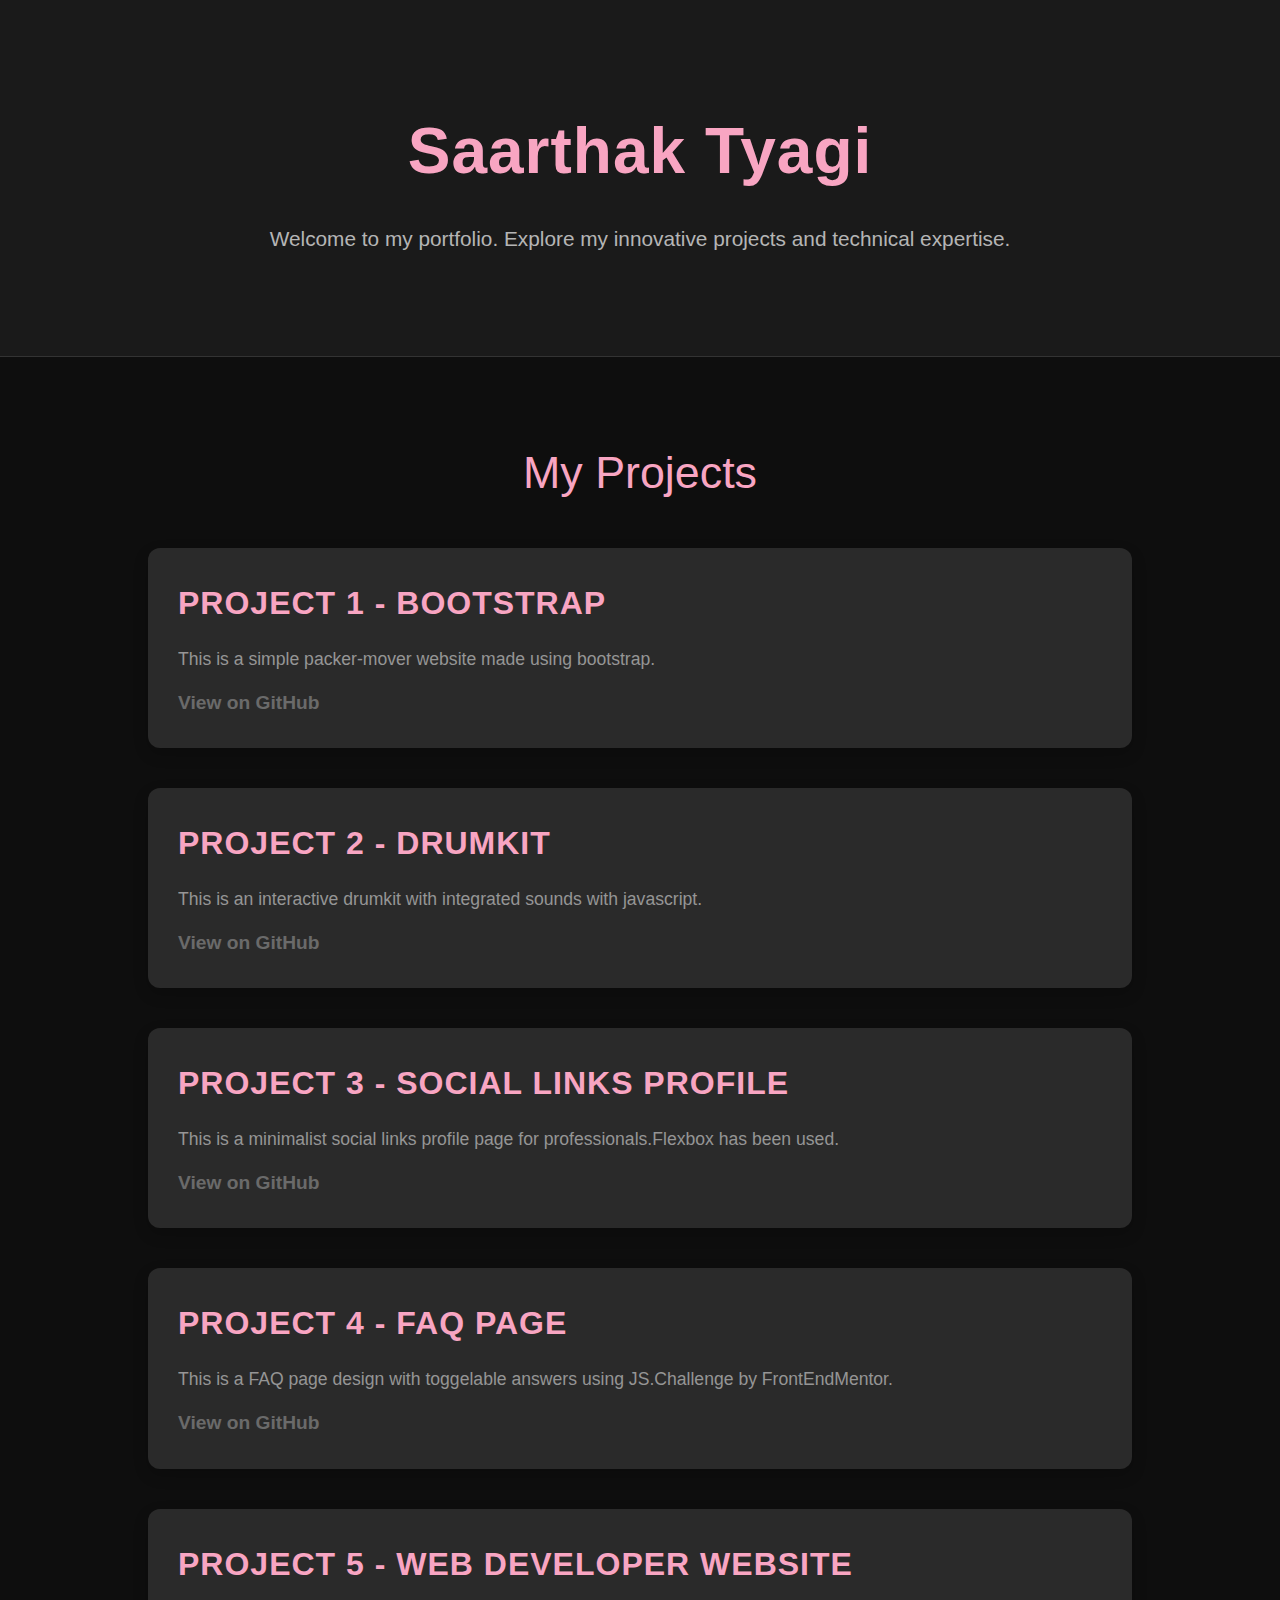
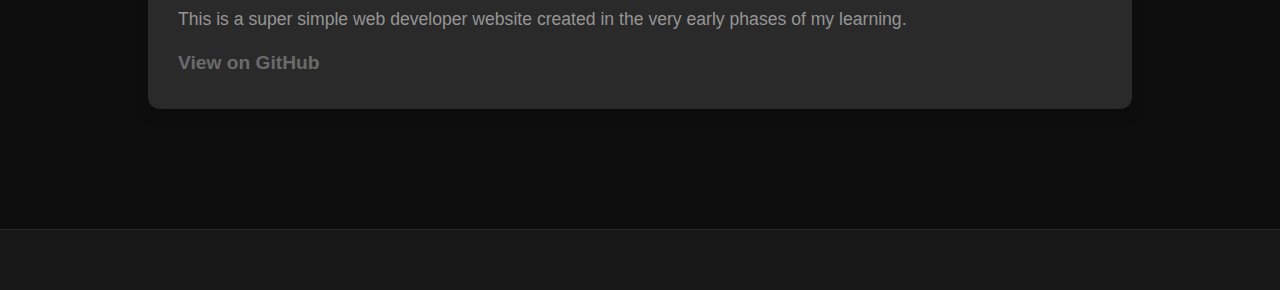
<file: index.html>
<!DOCTYPE html>
<html lang="en">
<head>
    <meta charset="UTF-8">
    <meta name="viewport" content="width=device-width, initial-scale=1.0">
    <title>Your Portfolio</title>
    <style>
        /* General Styles */
        * {
            margin: 0;
            padding: 0;
            box-sizing: border-box;
        }

        body {
            font-family: 'Arial', sans-serif;
            background: #0e0e0e;
            color: #ececec;
            line-height: 1.6;
            padding: 0;
            margin: 0;
        }

        .container {
            width: 80%;
            margin: 0 auto;
            padding: 20px;
        }

        a {
            text-decoration: none;
            color: #6a6a6a;
            font-weight: 600;
            transition: color 0.3s ease;
        }

        a:hover {
            color: #f8a5c2;
        }

        /* Header */
        header {
            background-color: #1a1a1a;
            color: #fff;
            padding: 80px 0;
            text-align: center;
            border-bottom: 1px solid #333;
        }

        header h1 {
            font-size: 4rem;
            margin-bottom: 20px;
            letter-spacing: 1px;
            color: #f8a5c2;
        }

        header p {
            font-size: 1.3rem;
            margin-top: 10px;
            color: #dcdcdc;
            opacity: 0.8;
        }

        /* Main Section */
        main {
            padding: 60px 0;
        }

        .projects h2 {
            text-align: center;
            font-size: 2.8rem;
            margin-bottom: 40px;
            color: #f8a5c2;
            font-weight: 500;
        }

        .project {
            background-color: #2a2a2a;
            padding: 30px;
            margin-bottom: 40px;
            border-radius: 12px;
            box-shadow: 0 6px 15px rgba(0, 0, 0, 0.2);
            transition: transform 0.3s ease, box-shadow 0.3s ease;
        }

        .project:hover {
            transform: translateY(-10px);
            box-shadow: 0 10px 25px rgba(0, 0, 0, 0.3);
        }

        .project h3 {
            font-size: 2rem;
            margin-bottom: 15px;
            color: #f8a5c2;
            text-transform: uppercase;
            letter-spacing: 1px;
        }

        .project p {
            font-size: 1.1rem;
            margin-bottom: 15px;
            color: #b0b0b0;
            opacity: 0.8;
        }

        .project a {
            font-size: 1.2rem;
            color: #6a6a6a;
            transition: color 0.3s ease;
        }

        .project a:hover {
            color: #f8a5c2;
        }

        /* Footer */
        footer {
            background-color: #1a1a1a;
            color: #fff;
            text-align: center;
            padding: 30px 0;
            border-top: 1px solid #333;
            opacity: 0.8;
        }

        /* Animation */
        @keyframes fadeIn {
            0% {
                opacity: 0;
                transform: translateY(20px);
            }
            100% {
                opacity: 1;
                transform: translateY(0);
            }
        }

        .container {
            animation: fadeIn 1s ease-out;
        }

    </style>
</head>
<body>
    <header>
        <div class="container">
            <h1>Saarthak Tyagi</h1>
            <p>Welcome to my portfolio. Explore my innovative projects and technical expertise.</p>
        </div>
    </header>
    
    <main>
        <div class="container">
            <section class="projects">
                <h2>My Projects</h2>
                <div class="project">
                    <h3>Project 1 - Bootstrap</h3>
                    <p>This is a simple packer-mover website made using bootstrap.</p>
                    <a href="projects/Bootstrap Components/solution.html" target="_blank">View on GitHub</a>
                </div>
                <div class="project">
                    <h3>Project 2 - Drumkit</h3>
                    <p>This is an interactive drumkit with integrated sounds with javascript.</p>
                    <a href="projects/Drum Kit Completed/index.html" target="_blank">View on GitHub</a>
                </div>
                <div class="project">
                    <h3>Project 3 - Social Links profile</h3>
                    <p>This is a minimalist social links profile page for professionals.Flexbox has been used.</p>
                    <a href="projects/Social links profile/Social links profile.html" target="_blank">View on GitHub</a>
                </div>
                <div class="project">
                    <h3>Project 4 - FAQ Page</h3>
                    <p>This is a FAQ page design with toggelable answers using JS.Challenge by FrontEndMentor.</p>
                    <a href="projects/faq-accordion-main/index.html" target="_blank">View on GitHub</a>
                </div>
                <div class="project">
                    <h3>Project 5 - Web developer website</h3>
                    <p>This is a super simple web developer website created in the very early phases of my learning.</p>
                    <a href="projects/Web developer website/website.html" target="_blank">View on GitHub</a>
                </div>
                <!-- Add more projects here -->
            </section>
        </div>
    </main>
    
    <footer>
    </footer>
</body>
</html>
</file>
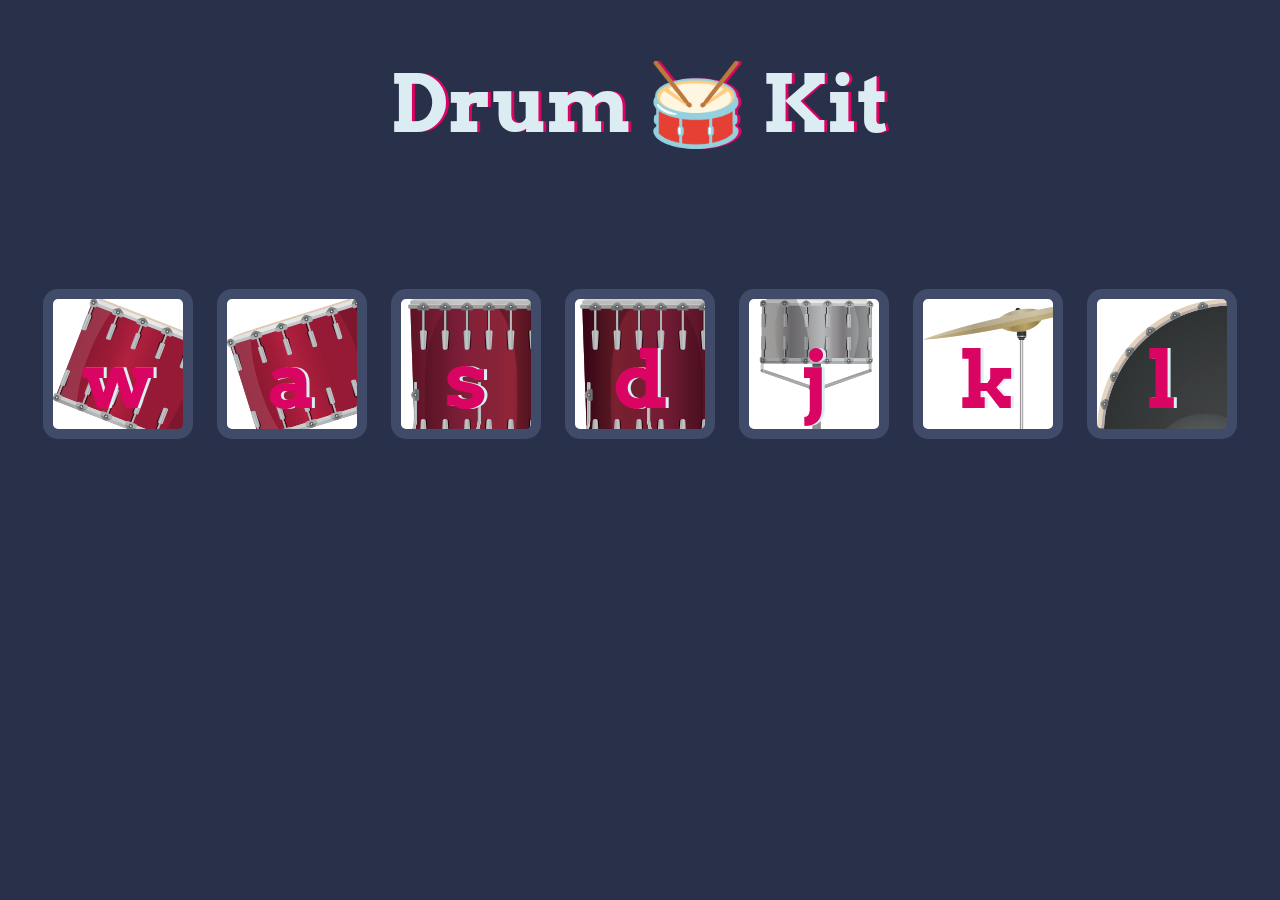
<file: projects/Drum Kit Completed/index.html>
<!DOCTYPE html>
<html lang="en" dir="ltr">

<head>
  <meta charset="utf-8">
  <title>Drum Kit</title>
  <link rel="stylesheet" href="styles.css">
  <link href="https://fonts.googleapis.com/css?family=Arvo" rel="stylesheet">
</head>

<body>
  <h1 id="title">Drum 🥁 Kit</h1>
  <div class="set">
    <button class="w drum">w</button>
    <button class="a drum">a</button>
    <button class="s drum">s</button>
    <button class="d drum">d</button>
    <button class="j drum">j</button>
    <button class="k drum">k</button>
    <button class="l drum">l</button>
  </div>


<script src="index.js" charset="utf-8"></script>

<footer>
</footer>
</body>
</html>
</file>
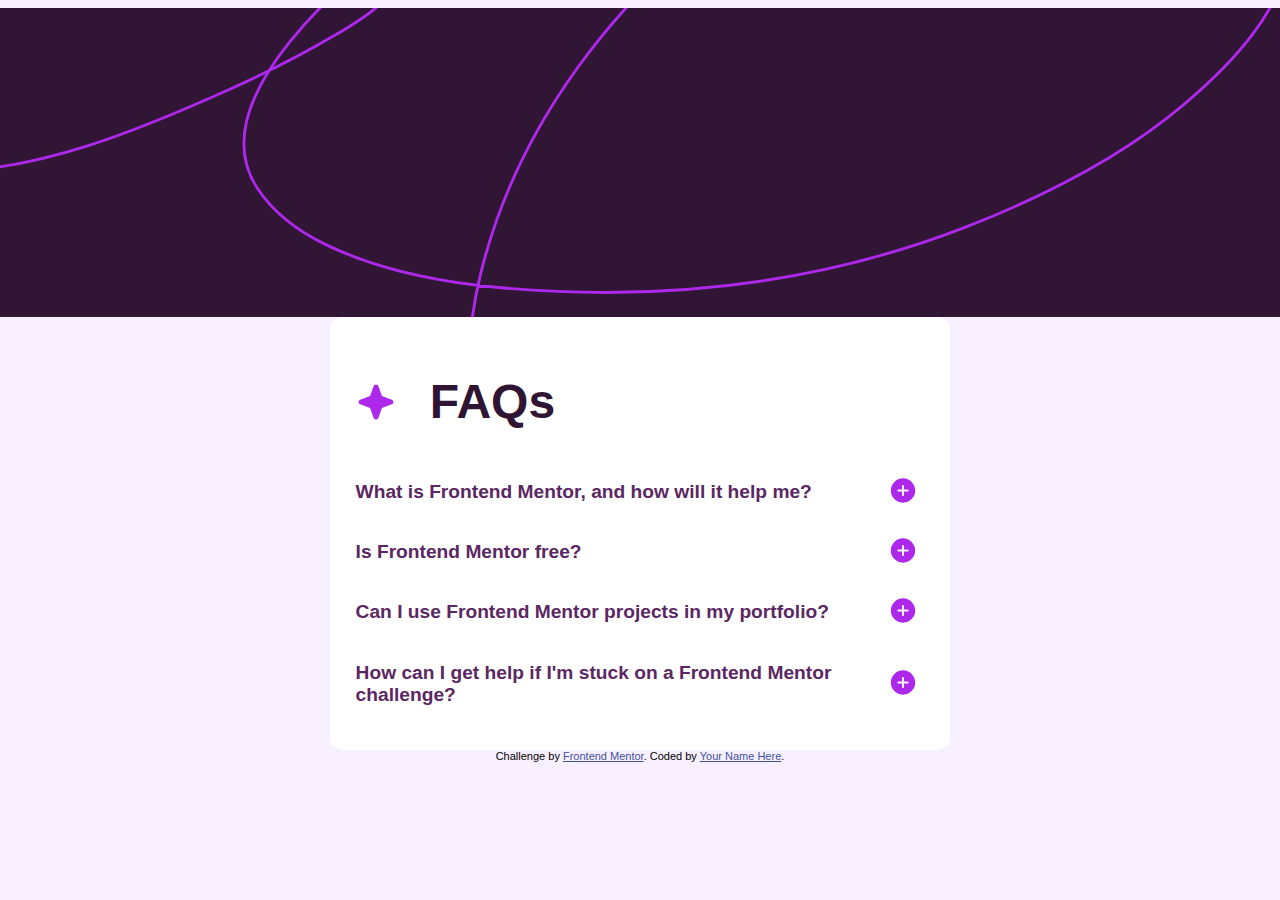
<file: projects/faq-accordion-main/index.html>
<!DOCTYPE html>
<html lang="en">
<head>
  <meta charset="UTF-8">
  <meta name="viewport" content="width=device-width, initial-scale=1.0"> <!-- displays site properly based on user's device -->

  <link rel="icon" type="image/png" sizes="32x32" href="./assets/images/favicon-32x32.png">
  
  <title>Frontend Mentor | FAQ accordion</title>

  <!-- Feel free to remove these styles or customise in your own stylesheet 👍 -->
  <style>
    .attribution { font-size: 11px; text-align: center; }
    .attribution a { color: hsl(228, 45%, 44%); }
    @font-face {
    font-family: 'Work Sans'; /* Define the font name */
    src: url('./assets/fonts/WorkSans-VariableFont_wght.ttf') format('truetype');}
    body{background-color: hsl(275, 100%, 97%);
    display: flex;
    justify-content: center;
    align-items: center;
    flex-direction: column;
    font-family: 'Work-sans',sans-serif;
    src: url(./assets/fonts/WorkSans-VariableFont_wght.ttf);}
    .main{display: flex;
    flex-direction: column;
    background-color: white;
    width: 45%;
    border-radius: 2.5%;
    padding: 2%;}
    .question{display: flex;
    justify-content: space-between;}
    .faq{display: inline-flex;
    gap: 6%;
    font-size: 1.5rem;
    color: hsl(292, 42%, 14%);}
    .ques{color: hsl(292, 43%, 27%);
          font-size: larger;
          font-weight: 600;}
    .ans{color: hsl(292, 16%, 49%);}
    button{background-color: transparent;
    border: none;}
    .hidden{display: none;}
    .bg{width: 110%;}
    @media (max-width: 600px) {
  .main {
    width: 90%;
    padding: 5%;
  }
}
    
    
  </style>
</head>
<body>
  <img src="./assets/images/background-pattern-desktop.svg" alt="" class="bg">
<div class="main">
  
  <div class="faq">
    <img src="./assets/images/icon-star.svg" alt="">
  <h1>FAQs</h1>
  </div>
  <div class="qna">
    <div class="question">
  <p class="ques">What is Frontend Mentor, and how will it help me?</p>
<button><img src="./assets/images/icon-plus.svg" alt=""></button>
    </div>
  <p class="ans hidden">Frontend Mentor offers realistic coding challenges to help developers improve their 
  frontend coding skills with projects in HTML, CSS, and JavaScript. It's suitable for 
  all levels and ideal for portfolio building.</p>
  </div>

  <div class="qna">
    <div class="question">
      <p class="ques">Is Frontend Mentor free?</p>
    <button><img src="./assets/images/icon-plus.svg" alt=""></button>
    </div>
  <p class="ans hidden">Yes, Frontend Mentor offers both free and premium coding challenges, with the free 
  option providing access to a range of projects suitable for all skill levels.</p>
  </div>

  <div class="qna">
    <div class="question">
      <p class="ques">Can I use Frontend Mentor projects in my portfolio?</p>
      <button><img src="./assets/images/icon-plus.svg" alt=""></button>
    </div>
  <p class="ans hidden">Yes, you can use projects completed on Frontend Mentor in your portfolio. It's an excellent
  way to showcase your skills to potential employers!</p>
  </div>

  <div class="qna">
    <div class="question">
      <p class="ques">How can I get help if I'm stuck on a Frontend Mentor challenge?</p>
    <button><img src="./assets/images/icon-plus.svg" alt=""></button>
  </div>
  <p class="ans hidden">The best place to get help is inside Frontend Mentor's Discord community. There's a help 
  channel where you can ask questions and seek support from other community members.</p>
  </div>


</div>
  
  <div class="attribution">
    Challenge by <a href="https://www.frontendmentor.io?ref=challenge" target="_blank">Frontend Mentor</a>. 
    Coded by <a href="#">Your Name Here</a>.
  </div>
  <script src="./index.js"></script>
</body>
</html>
</file>
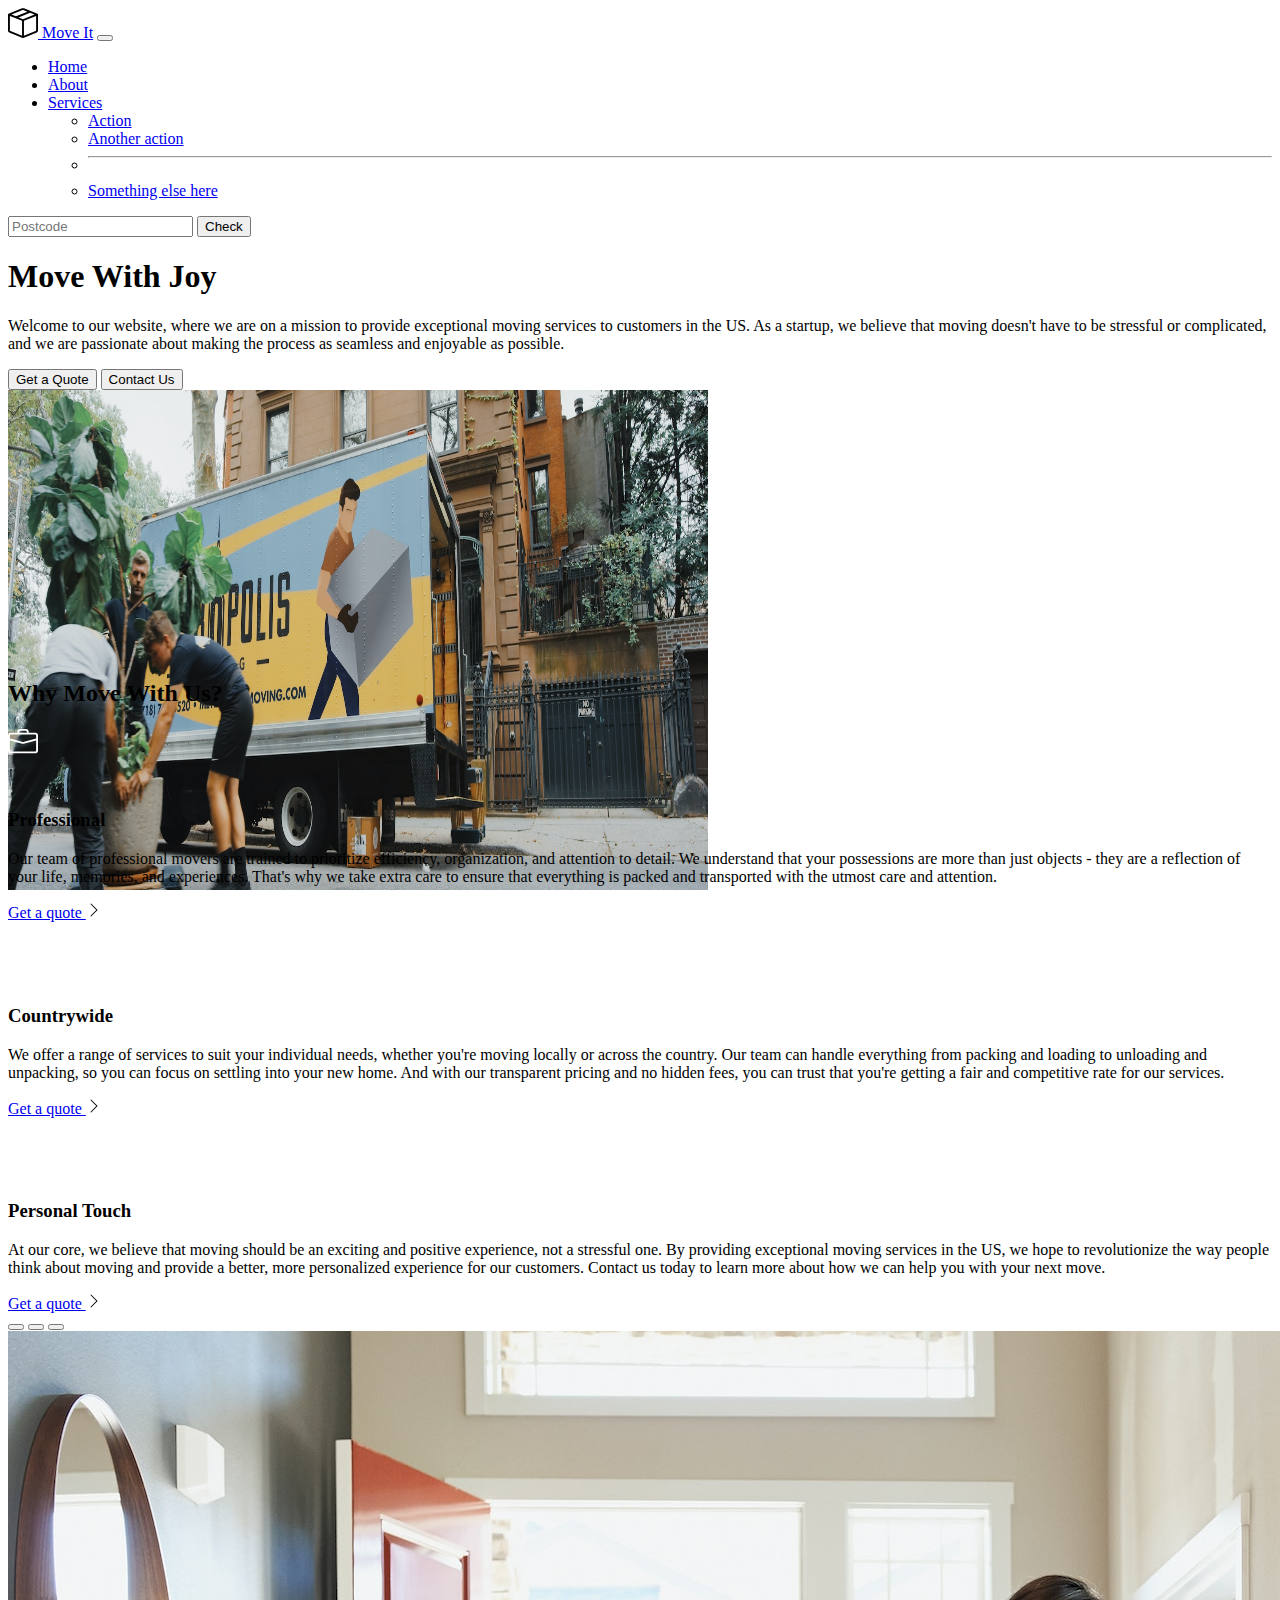
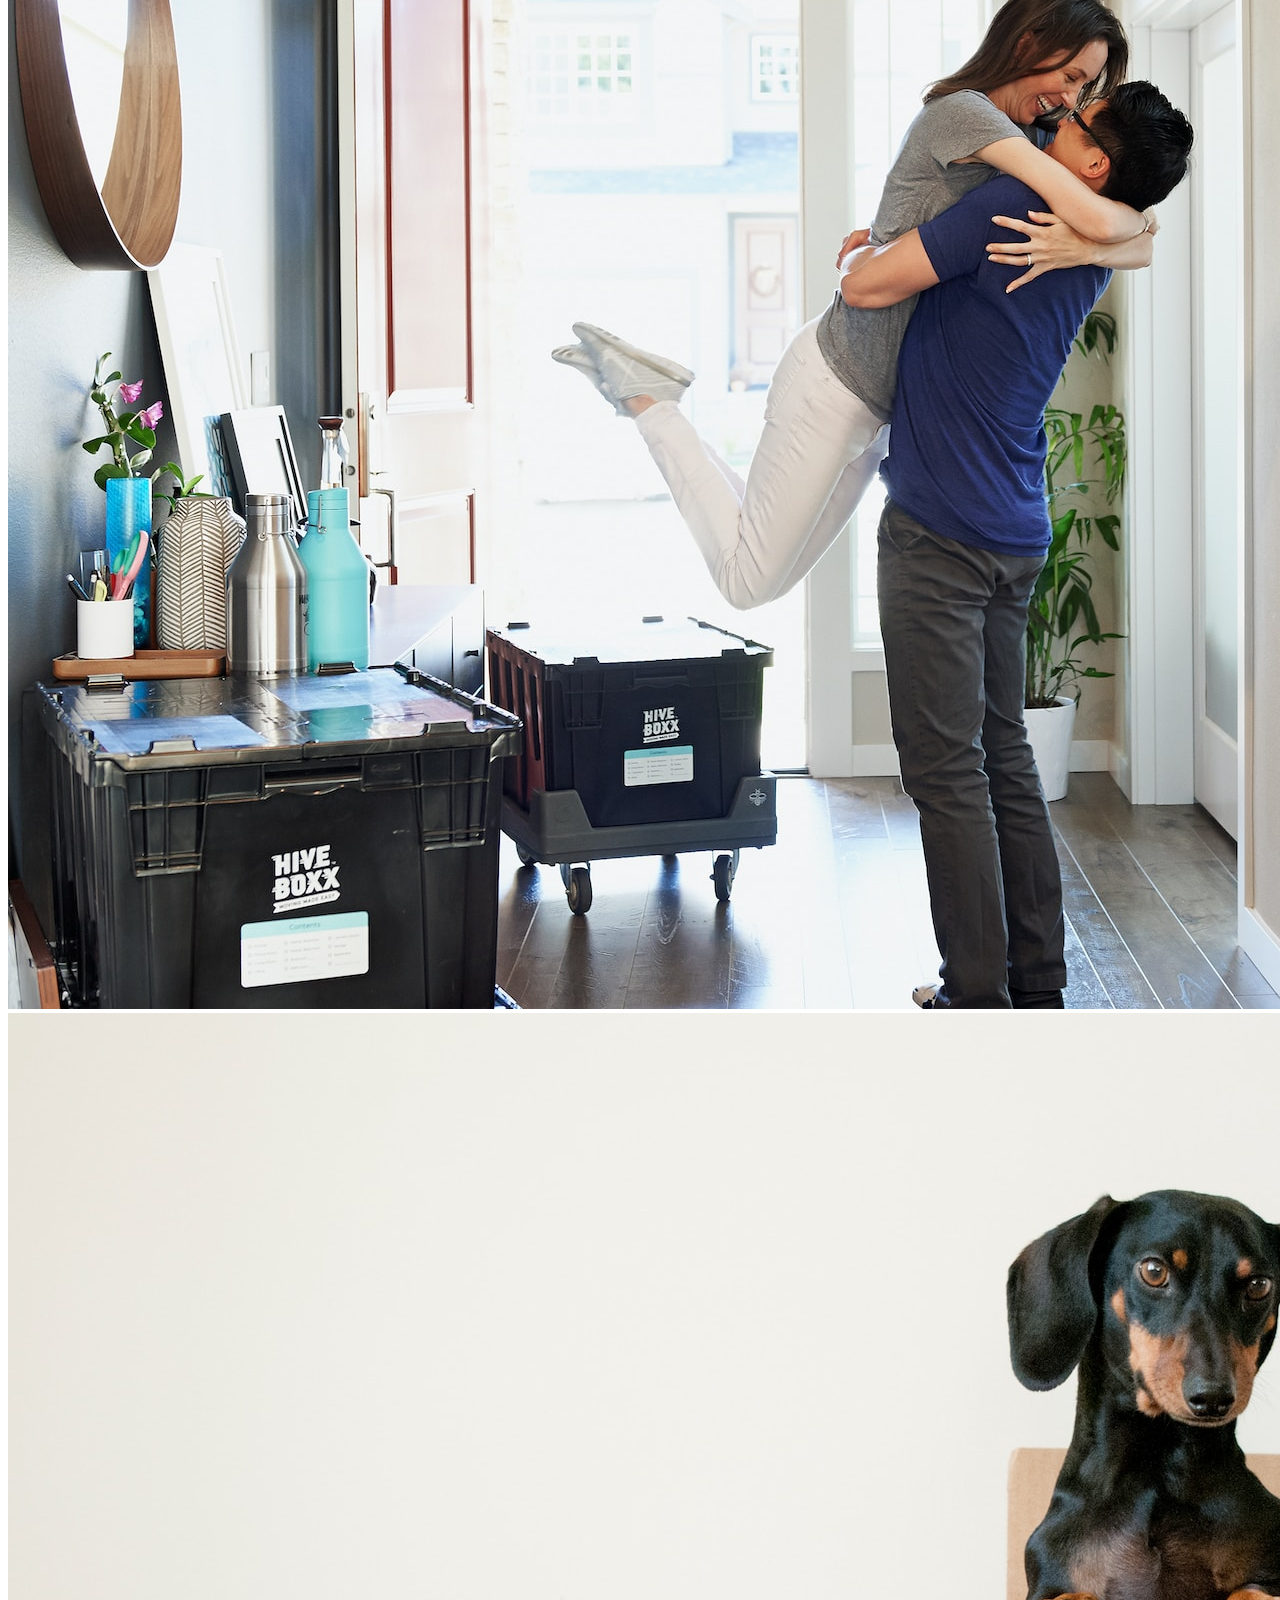
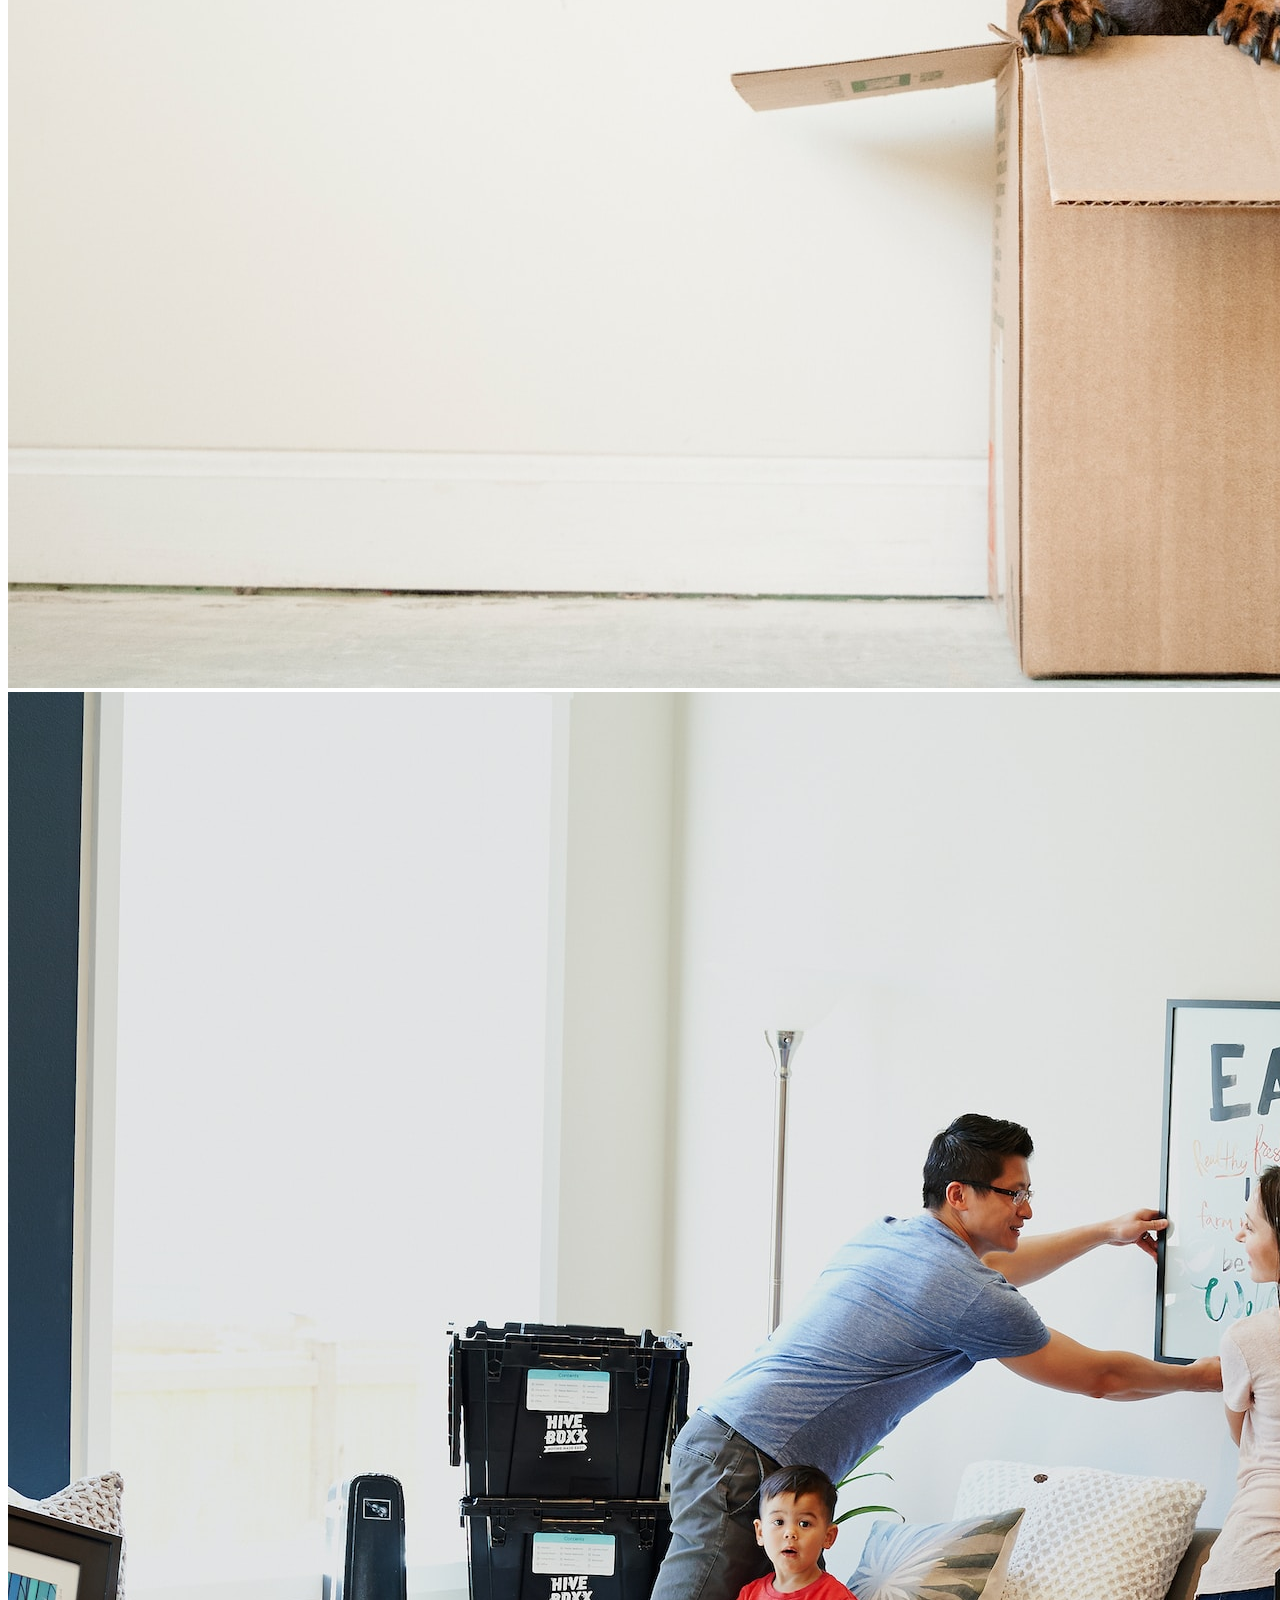
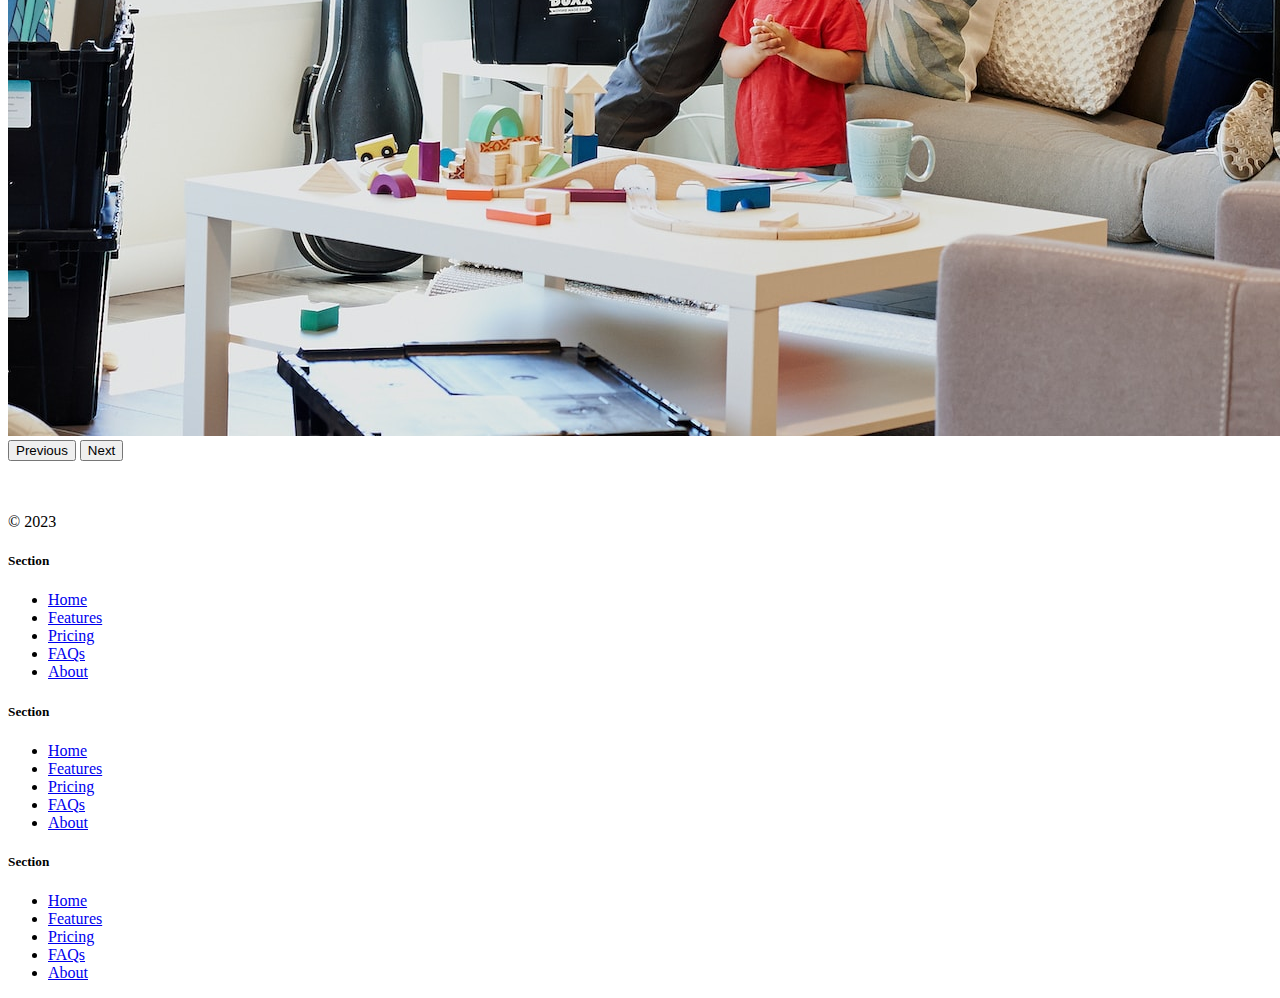
<file: projects/Bootstrap Components/solution.html>
<!DOCTYPE html>
<html lang="en">

<head>
  <meta charset="UTF-8">
  <meta name="viewport" content="width=device-width, initial-scale=1.0">
  <title>Bootstrap Components</title>
  <link href="https://cdn.jsdelivr.net/npm/bootstrap@5.3.0-alpha2/dist/css/bootstrap.min.css" rel="stylesheet"
    integrity="sha384-aFq/bzH65dt+w6FI2ooMVUpc+21e0SRygnTpmBvdBgSdnuTN7QbdgL+OapgHtvPp" crossorigin="anonymous">
  <style>
    .feature-icon {
      width: 4rem;
      height: 4rem;
      border-radius: 0.75rem;
    }
  </style>
</head>

<body>

  <nav class="navbar navbar-expand-lg bg-body-tertiary">
    <div class="container-fluid">
      <a class="navbar-brand" href="#"><img src="./box-seam.svg" alt="moveit brand icon" height="30"> Move It</a>
      <button class="navbar-toggler" type="button" data-bs-toggle="collapse" data-bs-target="#navbarSupportedContent"
        aria-controls="navbarSupportedContent" aria-expanded="false" aria-label="Toggle navigation">
        <span class="navbar-toggler-icon"></span>
      </button>
      <div class="collapse navbar-collapse" id="navbarSupportedContent">
        <ul class="navbar-nav me-auto mb-2 mb-lg-0">
          <li class="nav-item">
            <a class="nav-link active" aria-current="page" href="#">Home</a>
          </li>
          <li class="nav-item">
            <a class="nav-link" href="#">About</a>
          </li>
          <li class="nav-item dropdown">
            <a class="nav-link dropdown-toggle" href="#" role="button" data-bs-toggle="dropdown" aria-expanded="false">
              Services
            </a>
            <ul class="dropdown-menu">
              <li><a class="dropdown-item" href="#">Action</a></li>
              <li><a class="dropdown-item" href="#">Another action</a></li>
              <li>
                <hr class="dropdown-divider">
              </li>
              <li><a class="dropdown-item" href="#">Something else here</a></li>
            </ul>
          </li>
        </ul>
        <form class="d-flex" role="search">
          <input class="form-control me-2" type="search" placeholder="Postcode" aria-label="Search">
          <button class="btn btn-outline-success" type="submit">Check</button>
        </form>
      </div>
    </div>
  </nav>


  <div class="px-4 pt-5 my-5 text-center border-bottom">
    <h1 class="display-4 fw-bold text-body-emphasis">Move With Joy</h1>
    <div class="col-lg-6 mx-auto">
      <p class="lead mb-4">Welcome to our website, where we are on a mission to provide exceptional moving services to
        customers in the US. As a
        startup, we believe that moving doesn't have to be stressful or complicated, and we are passionate about making
        the
        process as seamless and enjoyable as possible.
      </p>
      <div class="d-grid gap-2 d-sm-flex justify-content-sm-center mb-5">
        <button type="button" class="btn btn-primary btn-lg px-4 me-sm-3">Get a Quote</button>
        <button type="button" class="btn btn-outline-secondary btn-lg px-4">Contact Us</button>
      </div>
    </div>
    <div class="overflow-hidden" style="max-height: 30vh;">
      <div class="container px-5">
        <img src="./moving-van.jpg" class="img-fluid border rounded-3 shadow-lg mb-4" alt="Example image" width="700"
          height="500" loading="lazy">
      </div>
    </div>
  </div>

  <div class="container px-4 py-5" id="featured-3">
    <h2 class="pb-2 border-bottom">Why Move With Us?</h2>
    <div class="row g-4 py-5 row-cols-1 row-cols-lg-3">
      <div class="feature col">
        <div
          class="feature-icon d-inline-flex align-items-center justify-content-center text-bg-primary bg-gradient fs-2 mb-3">
          <img src="./briefcase.svg" alt="briefcase" height="30">
        </div>
        <h3 class="fs-2">Professional</h3>
        <p>Our team of professional movers are trained to prioritize efficiency, organization, and attention to detail.
          We
          understand that your possessions are more than just objects - they are a reflection of your life, memories,
          and
          experiences. That's why we take extra care to ensure that everything is packed and transported with the utmost
          care and
          attention.</p>
        <a href="#" class="icon-link">
          Get a quote
          <img src="./chevron-right.svg" alt="chevron-right">
        </a>
      </div>
      <div class="feature col">
        <div
          class="feature-icon d-inline-flex align-items-center justify-content-center text-bg-primary bg-gradient fs-2 mb-3">
          <img src="./bus-front.svg" alt="bus-front" height="30">
        </div>
        <h3 class="fs-2">Countrywide</h3>
        <p>We offer a range of services to suit your individual needs, whether you're moving locally or across the
          country. Our
          team can handle everything from packing and loading to unloading and unpacking, so you can focus on settling
          into your
          new home. And with our transparent pricing and no hidden fees, you can trust that you're getting a fair and
          competitive
          rate for our services.</p>
        <a href="#" class="icon-link">
          Get a quote
          <img src="./chevron-right.svg" alt="chevron-right">
        </a>
      </div>
      <div class="feature col">
        <div
          class="feature-icon d-inline-flex align-items-center justify-content-center text-bg-primary bg-gradient fs-2 mb-3">
          <img src="./chat-square-heart.svg" alt="chat-square-heart" height="30">
        </div>
        <h3 class="fs-2">Personal Touch</h3>
        <p>At our core, we believe that moving should be an exciting and positive experience, not a stressful one. By
          providing
          exceptional moving services in the US, we hope to revolutionize the way people think about moving and provide
          a better,
          more personalized experience for our customers. Contact us today to learn more about how we can help you with
          your next
          move.</p>
        <a href="#" class="icon-link">
          Get a quote
          <img src="./chevron-right.svg" alt="chevron-right">
        </a>
      </div>
    </div>
  </div>
  <div class="container">
    <div id="carouselExampleIndicators" class="carousel slide">
      <div class="carousel-indicators">
        <button type="button" data-bs-target="#carouselExampleIndicators" data-bs-slide-to="0" class="active"
          aria-current="true" aria-label="Slide 1"></button>
        <button type="button" data-bs-target="#carouselExampleIndicators" data-bs-slide-to="1"
          aria-label="Slide 2"></button>
        <button type="button" data-bs-target="#carouselExampleIndicators" data-bs-slide-to="2"
          aria-label="Slide 3"></button>
      </div>
      <div class="carousel-inner">
        <div class="carousel-item active">
          <img src="./couple.jpg" class="d-block w-100" alt="couple">
        </div>
        <div class="carousel-item">
          <img src="./dog.jpg" class="d-block w-100" alt="dog">
        </div>
        <div class="carousel-item">
          <img src="./family.jpg" class="d-block w-100" alt="family">
        </div>
      </div>
      <button class="carousel-control-prev" type="button" data-bs-target="#carouselExampleIndicators"
        data-bs-slide="prev">
        <span class="carousel-control-prev-icon" aria-hidden="true"></span>
        <span class="visually-hidden">Previous</span>
      </button>
      <button class="carousel-control-next" type="button" data-bs-target="#carouselExampleIndicators"
        data-bs-slide="next">
        <span class="carousel-control-next-icon" aria-hidden="true"></span>
        <span class="visually-hidden">Next</span>
      </button>
    </div>
  </div>

  <div class="container">
    <footer class="row row-cols-1 row-cols-sm-2 row-cols-md-5 py-5 my-5 border-top">
      <div class="col mb-3">
        <a href="/" class="d-flex align-items-center mb-3 link-body-emphasis text-decoration-none">
          <svg class="bi me-2" width="40" height="32">
            <use xlink:href="#bootstrap"></use>
          </svg>
        </a>
        <p class="text-body-secondary">© 2023</p>
      </div>

      <div class="col mb-3">

      </div>

      <div class="col mb-3">
        <h5>Section</h5>
        <ul class="nav flex-column">
          <li class="nav-item mb-2"><a href="#" class="nav-link p-0 text-body-secondary">Home</a></li>
          <li class="nav-item mb-2"><a href="#" class="nav-link p-0 text-body-secondary">Features</a></li>
          <li class="nav-item mb-2"><a href="#" class="nav-link p-0 text-body-secondary">Pricing</a></li>
          <li class="nav-item mb-2"><a href="#" class="nav-link p-0 text-body-secondary">FAQs</a></li>
          <li class="nav-item mb-2"><a href="#" class="nav-link p-0 text-body-secondary">About</a></li>
        </ul>
      </div>

      <div class="col mb-3">
        <h5>Section</h5>
        <ul class="nav flex-column">
          <li class="nav-item mb-2"><a href="#" class="nav-link p-0 text-body-secondary">Home</a></li>
          <li class="nav-item mb-2"><a href="#" class="nav-link p-0 text-body-secondary">Features</a></li>
          <li class="nav-item mb-2"><a href="#" class="nav-link p-0 text-body-secondary">Pricing</a></li>
          <li class="nav-item mb-2"><a href="#" class="nav-link p-0 text-body-secondary">FAQs</a></li>
          <li class="nav-item mb-2"><a href="#" class="nav-link p-0 text-body-secondary">About</a></li>
        </ul>
      </div>

      <div class="col mb-3">
        <h5>Section</h5>
        <ul class="nav flex-column">
          <li class="nav-item mb-2"><a href="#" class="nav-link p-0 text-body-secondary">Home</a></li>
          <li class="nav-item mb-2"><a href="#" class="nav-link p-0 text-body-secondary">Features</a></li>
          <li class="nav-item mb-2"><a href="#" class="nav-link p-0 text-body-secondary">Pricing</a></li>
          <li class="nav-item mb-2"><a href="#" class="nav-link p-0 text-body-secondary">FAQs</a></li>
          <li class="nav-item mb-2"><a href="#" class="nav-link p-0 text-body-secondary">About</a></li>
        </ul>
      </div>
    </footer>
  </div>
  <script src="https://cdn.jsdelivr.net/npm/bootstrap@5.3.0-alpha3/dist/js/bootstrap.bundle.min.js"
    integrity="sha384-ENjdO4Dr2bkBIFxQpeoTz1HIcje39Wm4jDKdf19U8gI4ddQ3GYNS7NTKfAdVQSZe"
    crossorigin="anonymous"></script>
</body>

</html>
</file>
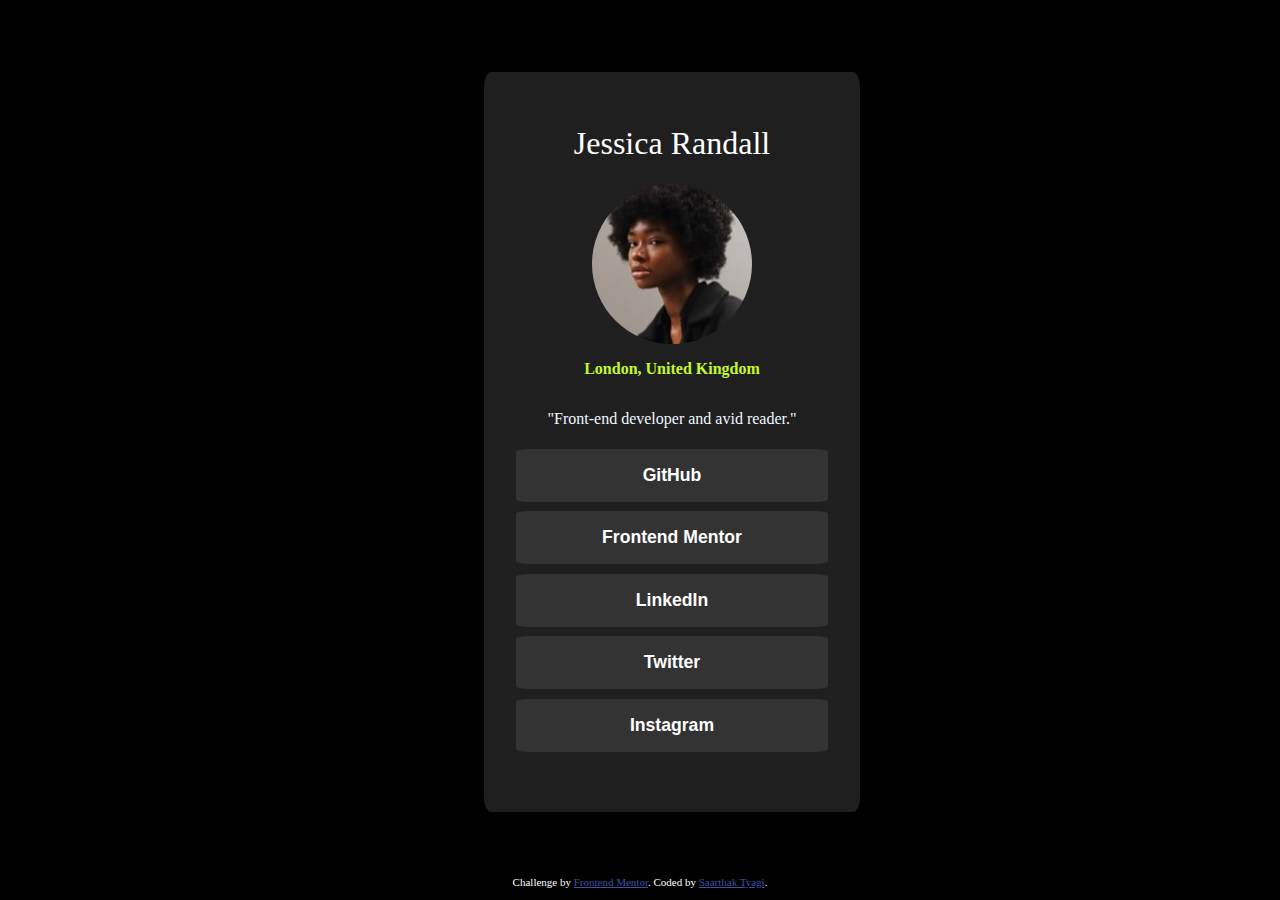
<file: projects/Social links profile/Social links profile.html>
<!DOCTYPE html>
<html lang="en">
<head>
  <meta charset="UTF-8">
  <meta name="viewport" content="width=device-width, initial-scale=1.0"> <!-- displays site properly based on user's device -->

  <link rel="icon" type="image/png" sizes="32x32" href="./assets/images/favicon-32x32.png">
  
  <title>Frontend Mentor | Social links profile</title>

  <style>
    .attribution { font-size: 11px; text-align: center; }
    .attribution a { color: hsl(228, 45%, 44%); }
    body {
      background-color: black;
      display: flex;
      flex-direction: column;
      align-items: center;
    }
    button {
      font-weight: 700;
      color: white;
      background-color: hsl(0, 0%, 20%);
      border: none;
      font-size: 1rem;
      margin: 0.3rem;
      padding-top: 1rem;
      padding-bottom: 1rem;
      width: 85%;
      border-radius: 5%;
    }
    img {
      border-radius: 50%;
      width: 8rem;
    }
    h1 {
      color: rgb(255, 255, 255);
      font-weight: 400;
    }
    .desc {
      color: aliceblue;
    }
    .location {
      color: hsl(75, 94%, 57%);
      font-weight: 600;
    }
    .main {
      font-family:'Courier New', ;
      display: flex;
      background-color: hsl(0, 0%, 12%);
      flex-direction: column;
      align-items: center;
      width: 100%;
      border-radius: 2%;
      margin-top: 9%;
      margin-bottom: 9%;
      margin: 4rem;
    }
    button:hover {
      background-color: #444;
      box-shadow: 0 4px 8px rgba(0, 0, 0, 0.2);
    }
    .last_button {
      margin-bottom: 9%;
    }
    .attribution {
      color: white;
    }

    /* Media Queries for Responsiveness */

    /* For mobile devices (max-width: 768px) */
    @media (max-width: 768px) {
      .main {
        margin: 2rem;
        width: 90%;
      }
      button {
        font-size: 0.9rem;
        width: 90%;
      }
      img {
        width: 6rem;
      }
    }

    /* For laptops and larger devices (min-width: 1024px) */
    @media (min-width: 1024px) {
      .main {
        margin: 4rem auto;
        width: 100%;
        padding: 2rem;
      }
      button {
        font-size: 1.1rem;
        width: 100%;
      }
      img {
        width: 10rem;
      }
    }
  </style>
</head>
<body>

<div>
  <div class="main">
    <h1>Jessica Randall</h1>
    <img src="./assets/images/avatar-jessica.jpeg" alt="profile pic">
    <p class="location">London, United Kingdom</p>
    <p class="desc">"Front-end developer and avid reader."</p>
    
    <button>GitHub</button>
    <button>Frontend Mentor</button>
    <button>LinkedIn</button>
    <button>Twitter</button>
    <button class="last_button">Instagram</button>
  </div>
</div>
  
  <div class="attribution">
    Challenge by <a href="https://www.frontendmentor.io?ref=challenge" target="_blank">Frontend Mentor</a>. 
    Coded by <a href="#">Saarthak Tyagi</a>.
  </div>
</body>
</html>
</file>
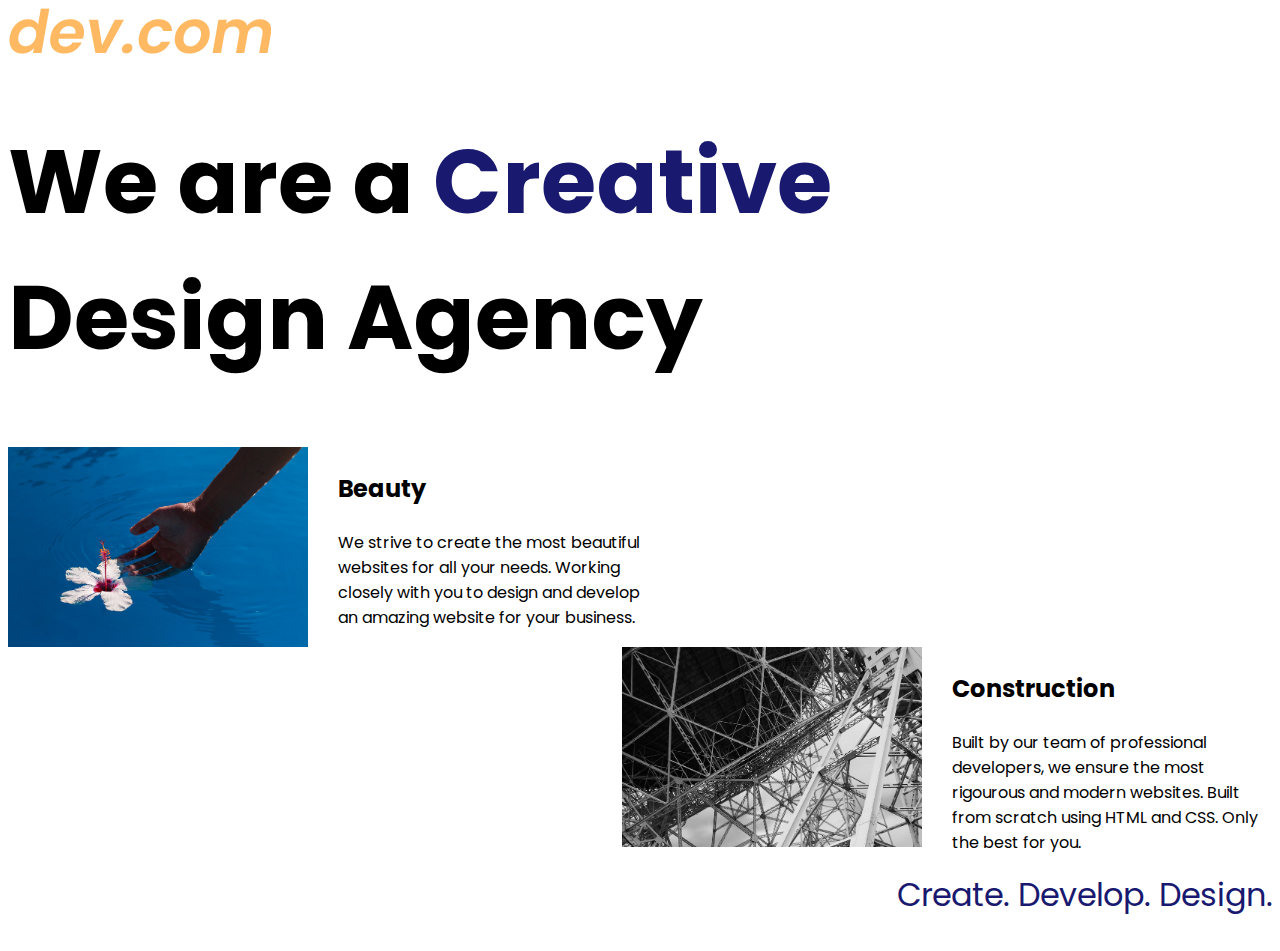
<file: projects/Web developer website/website.html>
<!DOCTYPE >
<html lang="en">
    <head>
        <link rel="stylesheet" href="./styles.css">
        <link rel="preconnect" href="https://fonts.googleapis.com">
        <link rel="preconnect" href="https://fonts.gstatic.com" crossorigin>
        <link href="https://fonts.googleapis.com/css2?family=Poppins:wght@400;700&display=swap" rel="stylesheet">
    </head>
    <body>
        <div class="main">
            <img id="logo" src="./assets/images/logo.png" alt="logo">
            <h1>We are a <span class="creative">Creative</span> <br />Design Agency</h1>
        </div>


        <div class="beauty">
        <img class="images" src="./assets/images/beautiful.jpg" alt="beautiful flower" id="flower">
        <p class="subtitle">Beauty</p>
        <p class="desc" id="beau">
            We strive to create the most beautiful websites for all your needs. Working closely with you 
            to
            design and
            develop an amazing website for your business.
        </p>
        </div>


        <div class="construction">
            <img src="./assets/images/construction.jpg" alt="bridge" class="images" id="bridge">
            <p class="subtitle">Construction</p>
            <p class="desc" id="cons">
                Built by our team of professional developers, we ensure the most rigourous and modern websites. Built from
                scratch using HTML and CSS. Only the best for you.
            </p>
        </div>
        <footer>
            <p>Create. Develop. Design.</p>
        </footer>
    </body>
</html>
</file>
<file: projects/Drum Kit Completed/styles.css>
body {
  text-align: center;
  background-color: #283149;
}

h1 {
  font-size: 5rem;
  color: #DBEDF3;
  font-family: "Arvo", cursive;
  text-shadow: 3px 0 #DA0463;

}

footer {
  color: #DBEDF3;
  font-family: sans-serif;
}

.w {
  background-image: url("images/tom1.png");
}

.a {
  background-image: url("images/tom2.png");
}

.s {
  background-image: url("images/tom3.png");
}

.d {
  background-image: url("images/tom4.png");
}

.j {
  background-image: url("images/snare.png");
}

.k {
  background-image: url("images/crash.png");
}

.l {
  background-image: url("images/kick.png");
}

.set {
  margin: 10% auto;
}

.pressed {
  box-shadow: 0 3px 4px 0 #DBEDF3;
  opacity: 0.5;
}

.red {
  color: red;
}

.drum {
  outline: none;
  border: 10px solid #404B69;
  font-size: 5rem;
  font-family: 'Arvo', cursive;
  line-height: 2;
  font-weight: 900;
  color: #DA0463;
  text-shadow: 3px 0 #DBEDF3;
  border-radius: 15px;
  display: inline-block;
  width: 150px;
  height: 150px;
  text-align: center;
  margin: 10px;
  background-color: white;
}
</file>
<file: projects/Web developer website/styles.css>
body {
    font-family: "Poppins", sans-serif;
}
.main h1{
    font-size: 90;
}
.beauty,.construction{
    display: inline-block;
    width: 650;
}
.images{
    height: 200;
    float: left;
    margin-right: 30px;
}
.subtitle{
    font-weight: bold;
    font-size: x-large;
}
.beauty{
    float:left
}
.construction{
    float: right;
}
footer{
    margin-top: 300px;
    text-align: right;
    color: midnightblue;
    clear: both;
    font-size: xx-large;
}
.creative{
    color: midnightblue;
}

@media (max-width: 680px) {
    #logo {
      width: 100px;
    }
  
    h1 {
      font-size: 3.5rem;
      text-align: center;
    }
  
    .beauty,.construction {
      width: 100%;
      display: block;
      margin-bottom: 30px;
      text-align: justify;
    }
  
    .images{
      margin-bottom: 10px;
      width: 100%;
      display: inline;
      object-fit: cover;
    }
  }
</file>
